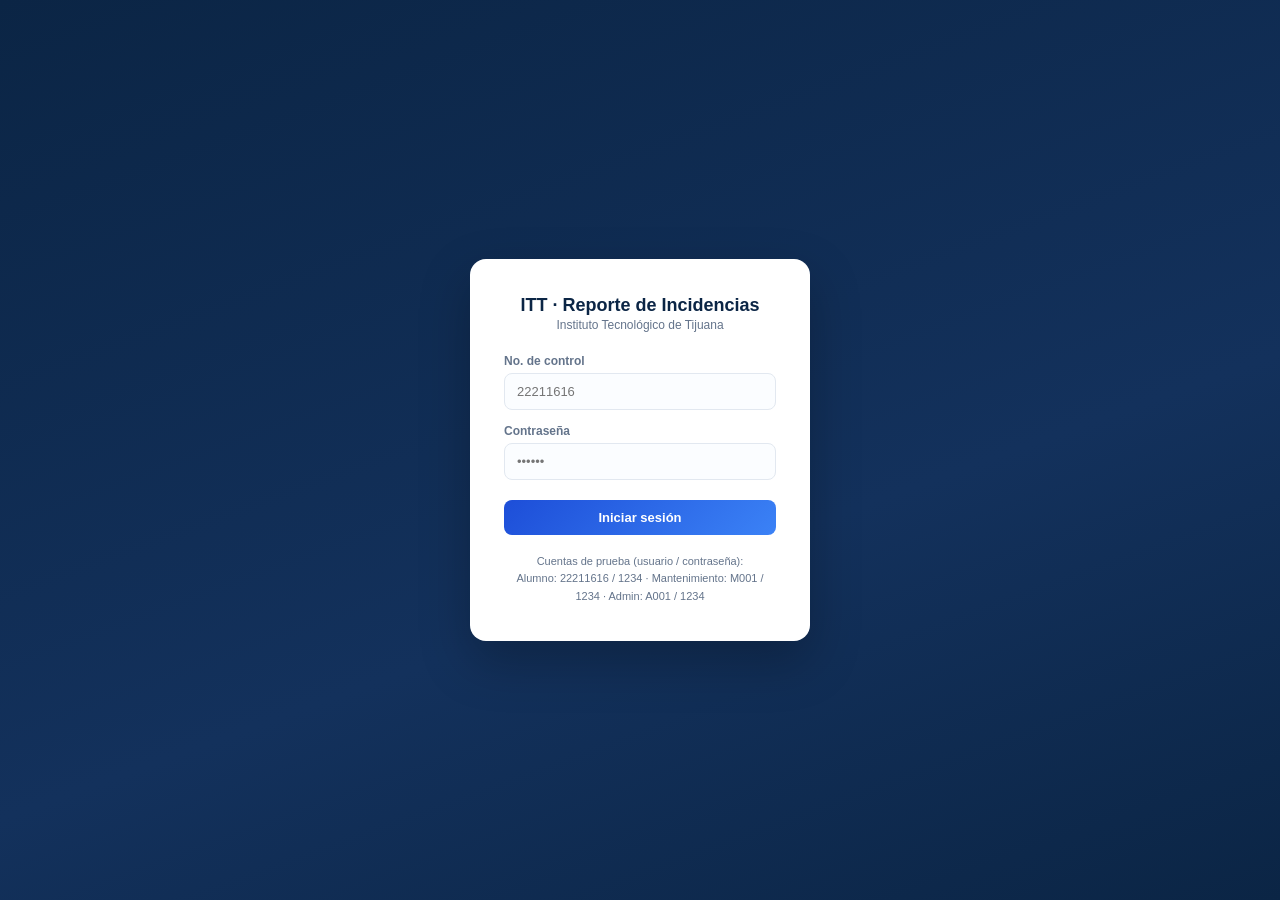
<file: index.html>
<!DOCTYPE html>
<html lang="es">
<head>
<meta charset="UTF-8">
<meta name="viewport" content="width=device-width, initial-scale=1">
<title>ITT - Reporte de Incidencias</title>
<link rel="stylesheet" href="style.css">
</head>
<body class="login-page">
  <div class="login-box">
    <h1>ITT · Reporte de Incidencias</h1>
    <p>Instituto Tecnológico de Tijuana</p>

    <div class="error" id="error"></div>

    <form id="formLogin">
      <div class="field">
        <label>No. de control</label>
        <input type="text" id="noControl" placeholder="22211616" required>
      </div>
      <div class="field">
        <label>Contraseña</label>
        <input type="password" id="password" placeholder="••••••" required>
      </div>
      <button type="submit" class="btn">Iniciar sesión</button>
    </form>

    <div class="demo">
      Cuentas de prueba (usuario / contraseña):<br>
      Alumno: 22211616 / 1234 · Mantenimiento: M001 / 1234 · Admin: A001 / 1234
    </div>
  </div>

  <script src="api.js"></script>
  <script>
    document.getElementById("formLogin").addEventListener("submit", async (e) => {
      e.preventDefault();
      const errorBox = document.getElementById("error");
      errorBox.style.display = "none";

      const no_control = document.getElementById("noControl").value.trim();
      const password = document.getElementById("password").value;

      try {
        const resp = await fetch(API + "/login", {
          method: "POST",
          headers: { "Content-Type": "application/json" },
          body: JSON.stringify({ no_control, password }),
        });
        const datos = await resp.json();
        if (!resp.ok) throw new Error(datos.error || "No se pudo iniciar sesión");

        guardarSesion(datos);
        if (datos.rol === "alumno") window.location.href = "alumno.html";
        else if (datos.rol === "mantenimiento") window.location.href = "mantenimiento.html";
        else window.location.href = "admin.html";

      } catch (err) {
        errorBox.textContent = err.message;
        errorBox.style.display = "block";
      }
    });

    // si ya hay sesión activa, redirigir directo a su panel
    const s = obtenerSesion();
    if (s) {
      if (s.rol === "alumno") window.location.href = "alumno.html";
      else if (s.rol === "mantenimiento") window.location.href = "mantenimiento.html";
      else window.location.href = "admin.html";
    }
  </script>
</body>
</html>
</file>
<file: style.css>
:root{
  --azul-oscuro:#0b2545;
  --azul-oscuro2:#13315c;
  --azul-medio:#1d4ed8;
  --azul-claro:#3b82f6;
  --fondo:#f4f7fb;
  --panel:#ffffff;
  --borde:#e2e8f0;
  --texto:#1e293b;
  --texto-dim:#64748b;
  --ok:#16a34a; --ok-bg:#dcfce7;
  --warn:#d97706; --warn-bg:#fef3c7;
  --pend:#64748b; --pend-bg:#e2e8f0;
  --alta:#dc2626; --media:#d97706; --baja:#16a34a;
}
*{box-sizing:border-box;}
body{margin:0;font-family:'Segoe UI',Arial,sans-serif;background:var(--fondo);color:var(--texto);}
a{color:inherit;}

.topbar{
  background:linear-gradient(135deg,var(--azul-oscuro),var(--azul-oscuro2));
  color:#fff;padding:14px 24px;display:flex;justify-content:space-between;align-items:center;
}
.topbar .brand{font-weight:700;font-size:16px;}
.topbar .brand span{opacity:.75;font-weight:400;font-size:12px;display:block;}
.topbar .user{font-size:13px;display:flex;align-items:center;gap:12px;}
.topbar button{background:rgba(255,255,255,.12);border:1px solid rgba(255,255,255,.25);color:#fff;
  padding:7px 14px;border-radius:7px;cursor:pointer;font-size:13px;}
.topbar button:hover{background:rgba(255,255,255,.22);}

.layout{display:flex;min-height:calc(100vh - 58px);}
.sidebar{width:200px;background:var(--azul-oscuro);color:#cbd5e1;padding:18px 10px;flex-shrink:0;}
.sidebar button{width:100%;text-align:left;background:transparent;border:none;color:inherit;
  padding:10px 12px;border-radius:8px;font-size:13px;cursor:pointer;margin-bottom:4px;}
.sidebar button.active,.sidebar button:hover{background:rgba(255,255,255,.1);color:#fff;}

main.contenido{flex:1;padding:26px 32px;}
.contenido h2{margin:0 0 4px;font-size:20px;color:var(--azul-oscuro);}
.contenido p.sub{margin:0 0 20px;color:var(--texto-dim);font-size:13px;}

.card{background:var(--panel);border:1px solid var(--borde);border-radius:12px;padding:18px 20px;margin-bottom:14px;
  box-shadow:0 1px 2px rgba(15,23,42,.04);}
.card-row{display:flex;justify-content:space-between;align-items:center;}
.card-row h3{margin:0 0 4px;font-size:14px;}
.card-row .meta{font-size:12px;color:var(--texto-dim);}

.btn{background:linear-gradient(135deg,var(--azul-medio),var(--azul-claro));color:#fff;border:none;
  padding:10px 18px;border-radius:8px;font-size:13px;font-weight:600;cursor:pointer;}
.btn:hover{opacity:.92;}
.btn.secundario{background:var(--panel);color:var(--azul-oscuro);border:1px solid var(--borde);}
.btn.peligro{background:linear-gradient(135deg,#dc2626,#ef4444);}
.btn:disabled{opacity:.5;cursor:not-allowed;}

.badge{padding:4px 10px;border-radius:20px;font-size:11px;font-weight:700;letter-spacing:.02em;}
.badge.Pendiente{background:var(--pend-bg);color:var(--pend);}
.badge.En-proceso{background:var(--warn-bg);color:var(--warn);}
.badge.Resuelto{background:var(--ok-bg);color:var(--ok);}
.badge.prioridad-Alta{background:#fee2e2;color:var(--alta);}
.badge.prioridad-Media{background:#fef3c7;color:var(--media);}
.badge.prioridad-Baja{background:#dcfce7;color:var(--baja);}

.field{margin-bottom:14px;}
.field label{display:block;font-size:12px;color:var(--texto-dim);margin-bottom:5px;font-weight:600;}
.field input,.field textarea,.field select{
  width:100%;padding:10px 12px;border:1px solid var(--borde);border-radius:8px;font-size:13px;
  font-family:inherit;background:#fbfdff;
}
.field textarea{min-height:90px;resize:vertical;}

.login-page{min-height:100vh;display:flex;align-items:center;justify-content:center;
  background:linear-gradient(160deg,var(--azul-oscuro),var(--azul-oscuro2) 60%, #0b2545);}
.login-box{background:#fff;padding:36px 34px;border-radius:16px;width:340px;box-shadow:0 20px 50px rgba(0,0,0,.25);}
.login-box h1{margin:0 0 2px;font-size:18px;color:var(--azul-oscuro);text-align:center;}
.login-box p{margin:0 0 22px;text-align:center;color:var(--texto-dim);font-size:12px;}
.login-box .btn{width:100%;margin-top:6px;}
.login-box .error{background:#fee2e2;color:#dc2626;padding:9px 12px;border-radius:8px;font-size:12px;margin-bottom:12px;display:none;}
.login-box .demo{margin-top:18px;font-size:11px;color:var(--texto-dim);text-align:center;line-height:1.6;}

.stats-grid{display:grid;grid-template-columns:repeat(4,1fr);gap:14px;margin-bottom:18px;}
.stat-card{background:var(--panel);border:1px solid var(--borde);border-radius:12px;padding:16px;text-align:center;}
.stat-card .num{font-size:26px;font-weight:700;color:var(--azul-oscuro);}
.stat-card .label{font-size:12px;color:var(--texto-dim);margin-top:2px;}

.tabs{display:flex;gap:6px;margin-bottom:18px;}
.tabs button{background:var(--panel);border:1px solid var(--borde);padding:9px 16px;border-radius:8px;
  font-size:13px;cursor:pointer;color:var(--texto-dim);}
.tabs button.active{background:var(--azul-oscuro);color:#fff;border-color:var(--azul-oscuro);}

.vacio{color:var(--texto-dim);font-size:13px;padding:20px;text-align:center;}
.oculto{display:none !important;}

.modal-fondo{position:fixed;inset:0;background:rgba(15,23,42,.45);display:flex;align-items:center;justify-content:center;z-index:50;}
.modal{background:#fff;border-radius:14px;padding:26px;width:420px;max-width:92vw;max-height:88vh;overflow:auto;}
.modal h3{margin-top:0;color:var(--azul-oscuro);}

@media (max-width:760px){
  .layout{flex-direction:column;}
  .sidebar{width:100%;display:flex;overflow-x:auto;}
  .sidebar button{width:auto;white-space:nowrap;}
  .stats-grid{grid-template-columns:repeat(2,1fr);}
}
</file>
